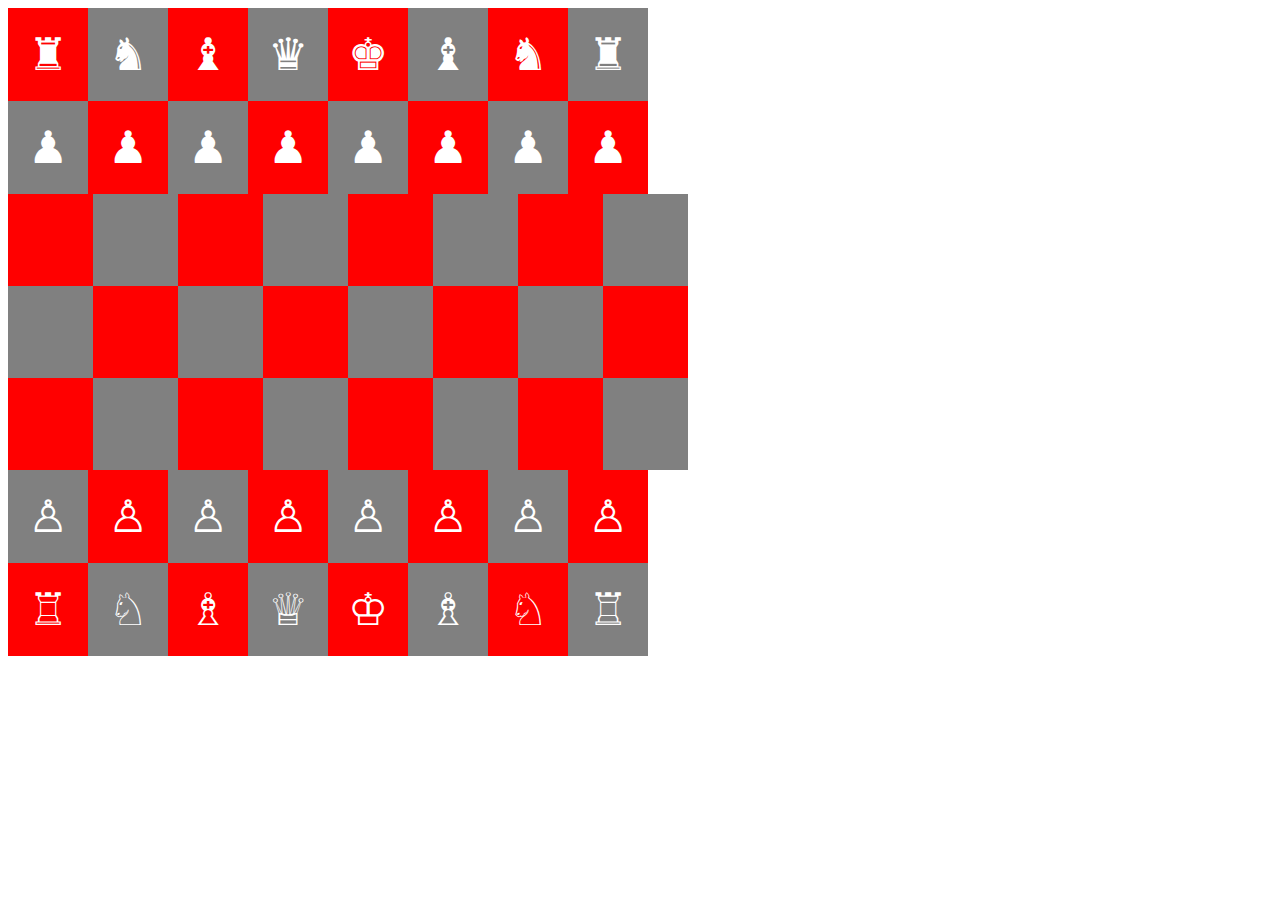
<file: replica_ajedrez/index.html>
<!DOCTYPE html>
<html lang="en">
<head>
    <meta charset="UTF-8">
    <meta name="viewport" content="width=device-width, initial-scale=1.0">
    <link rel="stylesheet" href="style.css">
    <title>Replica_Ajedrez_Sergi_Martinez</title>
</head>
<body>
    <div class="container_linea">
        <div class="tablero_rojo">&#x265c;</div>
        <div class="tablero_gris">&#x265e;</div>
        <div class="tablero_rojo">&#x265d;</div>
        <div class="tablero_gris">&#x265b;</div>
        <div class="tablero_rojo">&#x265a;</div>
        <div class="tablero_gris">&#x265d;</div>
        <div class="tablero_rojo">&#x265e;</div>
        <div class="tablero_gris">&#x265c;</div>
    </div>

    <div class="container_linea">
        <div class="tablero_gris">&#x265f;</div>
        <div class="tablero_rojo">&#x265f;</div>
        <div class="tablero_gris">&#x265f;</div>
        <div class="tablero_rojo">&#x265f;</div>
        <div class="tablero_gris">&#x265f;</div>
        <div class="tablero_rojo">&#x265f;</div>
        <div class="tablero_gris">&#x265f;</div>
        <div class="tablero_rojo">&#x265f;</div>
    </div>

    <div class="container_linea">
        <div class="tablero_rojo">&#8193;</div>
        <div class="tablero_gris">&#8193;</div>
        <div class="tablero_rojo">&#8193;</div>
        <div class="tablero_gris">&#8193;</div>
        <div class="tablero_rojo">&#8193;</div>
        <div class="tablero_gris">&#8193;</div>
        <div class="tablero_rojo">&#8193;</div>
        <div class="tablero_gris">&#8193;</div>
    </div>

    <div class="container_linea">
        <div class="tablero_gris">&#8193;</div>
        <div class="tablero_rojo">&#8193;</div>
        <div class="tablero_gris">&#8193;</div>
        <div class="tablero_rojo">&#8193;</div>
        <div class="tablero_gris">&#8193;</div>
        <div class="tablero_rojo">&#8193;</div>
        <div class="tablero_gris">&#8193;</div>
        <div class="tablero_rojo">&#8193;</div>
    </div>

    <div class="container_linea">
        <div class="tablero_rojo">&#8193;</div>
        <div class="tablero_gris">&#8193;</div>
        <div class="tablero_rojo">&#8193;</div>
        <div class="tablero_gris">&#8193;</div>
        <div class="tablero_rojo">&#8193;</div>
        <div class="tablero_gris">&#8193;</div>
        <div class="tablero_rojo">&#8193;</div>
        <div class="tablero_gris">&#8193;</div>
    </div>

    <div class="container_linea">
        <div class="tablero_gris">&#9817;</div>
        <div class="tablero_rojo">&#9817;</div>
        <div class="tablero_gris">&#9817;</div>
        <div class="tablero_rojo">&#9817;</div>
        <div class="tablero_gris">&#9817;</div>
        <div class="tablero_rojo">&#9817;</div>
        <div class="tablero_gris">&#9817;</div>
        <div class="tablero_rojo">&#9817;</div>
    </div>

    <div class="container_linea">
        <div class="tablero_rojo">&#x2656;</div>
        <div class="tablero_gris">&#x2658;</div>
        <div class="tablero_rojo">&#x2657;</div>
        <div class="tablero_gris">&#x2655;</div>
        <div class="tablero_rojo">&#x2654;</div>
        <div class="tablero_gris">&#x2657;</div>
        <div class="tablero_rojo">&#x2658;</div>
        <div class="tablero_gris">&#x2656;</div>
    </div>
</body>
</html>
</file>
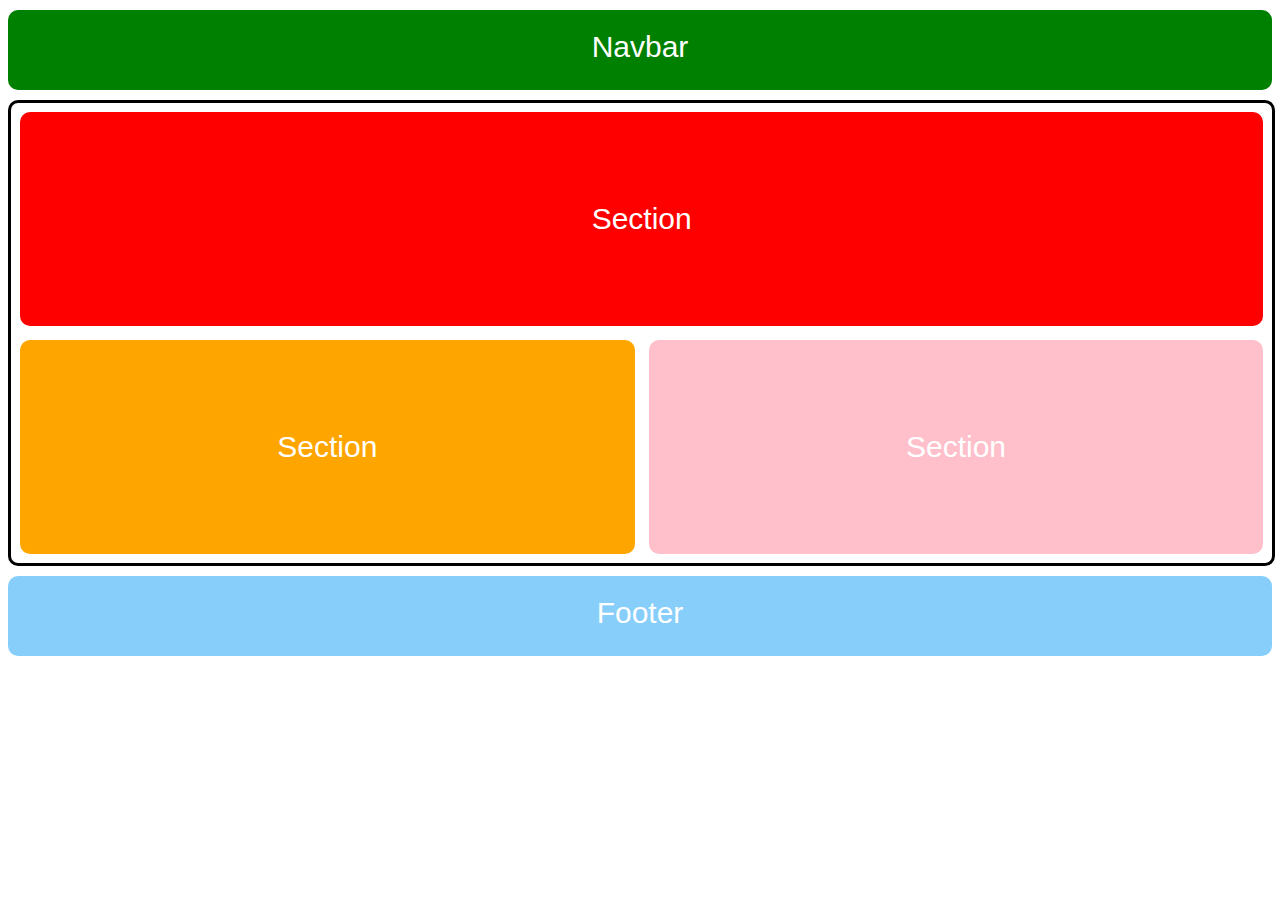
<file: template_html/index.html>
<!DOCTYPE html>
<html lang="en">
<head>
    <meta charset="UTF-8">
    <meta name="viewport" content="width=device-width, initial-scale=1.0">
    <link rel="stylesheet" href="style.css">
    <title>Sergi_Martinez_Replicas_AC3_</title>
</head>
<body>
    <div class="navbar"><span class="navbar_text">Navbar</span></div>
    <div class="main_section">
        <div class="sectionred"><span class="grid_item">Section</span></div>
        <div class="sectionorange"><span class="grid_item"></span>Section</div>
        <div class="sectionpink"><span class="grid_item"></span>Section</div>
    </div>
    <div class="footer"><span class="navbar_text">Footer</span></div>
</body>
</html>
</file>
<file: replica_ajedrez/style.css>
body {
    font-size: 45px;
}

.container_linea {
    display: flex;
    flex-direction: row;
}

.tablero_rojo { 
    padding: 20px;
    color: white;
    background-color: red;
}

.tablero_gris { 
    padding: 20px;
    color: white;
    background-color: gray;
}
</file>
<file: template_html/style.css>
body {
    max-width: 1600px;
    font-family: Verdana, Geneva, Tahoma, sans-serif;
    color: white;
    font-size: 30px;
}

.navbar {
    height: 80px;
    line-height: 70px;
    width: 100%;
    margin-top: 10px;
    margin-bottom: 10px;
    background-color: green;
    text-align: center;
    border-radius: 10px;
  }

.navbar_text {
    display: inline-block;
    vertical-align: middle;
    line-height: normal;
  }

.main_section {
    position: relative;
    display: grid;
    height: 450px;
    width: 99%;
    margin-top: 5px;
    margin-bottom: 10px;
    border-color: black;
    border-style: solid;
    border-radius: 10px;
    padding: 5px;
}

.sectionred {
    background-color: red;
    text-align: center;
    display: inline-grid;
    grid-column-start: 1;
    grid-column-end: 3;
    grid-row: 1;
    margin: 4px;
    margin-bottom: 10px;
    border-radius: 10px;
}

.sectionorange {
    background-color: orange;
    text-align: center;
    display: inline-grid;
    grid-column: 1;
    grid-row: 2;
    margin: 4px;
    margin-right: 7px;
    border-radius: 10px;
}

.sectionpink {
    background-color: pink;
    text-align: center;
    display: inline-grid;
    grid-column: 2;
    grid-row: 2;
    margin: 4px;
    margin-left: 7px;
    border-radius: 10px;
}

.footer {
    background-color: lightskyblue;
    text-align: center;
    height: 80px;
    line-height: 70px;
    border-radius: 10px;
}

.grid_item {
    margin: auto;
}
</file>
